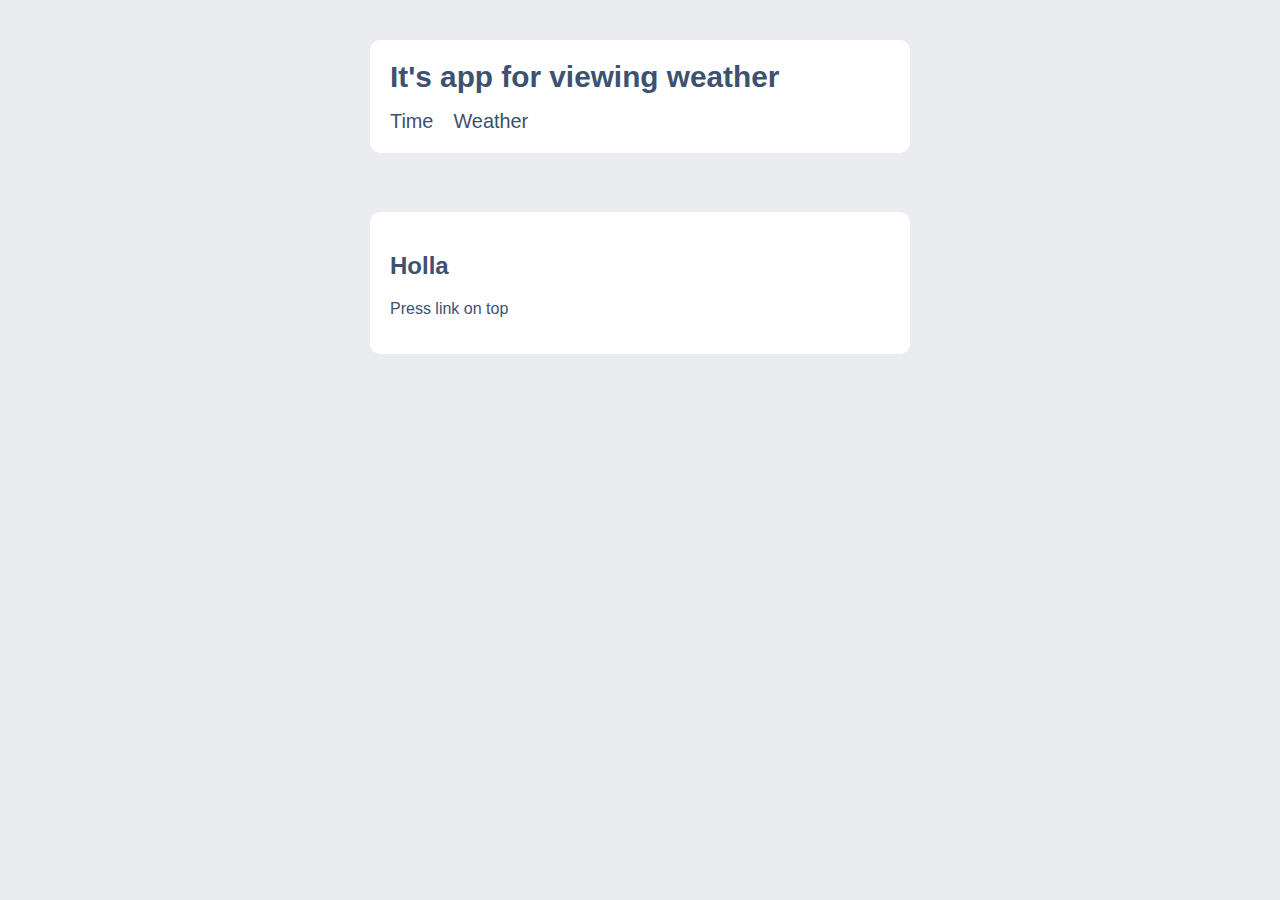
<file: index.html>
<!DOCTYPE html>
<html lang="ru">
    <head>
        <meta charset="UTF-8" />
        <meta name="viewport" content="width=device-width, initial-scale=1.0" />
        <!-- SEO -->
        <meta name="google" content="notranslate" />
        <meta name="robots" content="index,follow" />
        <meta name="description" content="Page description" />
        <link rel="canonical" href="https://www.mywebsite.com/page" />
        <!-- Messenger's snippets -->
        <meta property="og:title" content="Unique page title - My Site" />
        <meta property="og:description" content="Page description" />
        <meta property="og:image" content="https://www.mywebsite.com/image.jpg" />
        <meta property="og:image:alt" content="Image description" />
        <meta property="og:locale" content="ru_RU" />
        <meta property="og:type" content="website" />
        <meta name="twitter:card" content="summary_large_image" />
        <meta property="og:url" content="https://www.mywebsite.com/page" />
        <!-- Favicons -->
        <link rel="icon" href="/favicon.ico" />
        <link rel="icon" href="/favicon.svg" type="image/svg+xml" />
        <link rel="apple-touch-icon" href="/apple-touch-icon.png" />
        <link rel="manifest" href="/my.webmanifest" />
        <!-- Style browser tab -->
        <meta name="theme-color" content="#FF00FF" />
        <!-- Style -->
        <link rel="stylesheet" href="css/main.css" />
        <title>Weather And Time</title>
    </head>
    <body class="page">
        <div class="container">
            <nav class="container__nav navigation-menu container-view">
                <h1 class="navigation-menu__title">It's app for viewing weather</h1>
                <ul class="navigation-menu__list">
                    <li class="navigation-menu__item">
                        <a href="time.html" class="navigation-menu__item-link">Time</a>
                    </li>
                    <li class="navigation-menu__item">
                        <a href="weather.html" class="navigation-menu__item-link">Weather</a>
                    </li>
                </ul>
            </nav>
        </div>
        <div class="container">
            <div class="container__content container-view content">
                <h2>Holla</h2>
                <p>Press link on top</p>
            </div>
        </div>

        <!-- 1. Страница приветствия с меню: Время, Погода

2. На странице Время написать текущее время.

3. Страница погода: есть поле ввода и кнопка "Показать погоду", 
пользователь вводить название города, 
наживаем на кнопку и отображается погода 
введенного города(использовать любое гео api)

Верстка остается на усмотрение исполнителя -->
    </body>
</html>
</file>
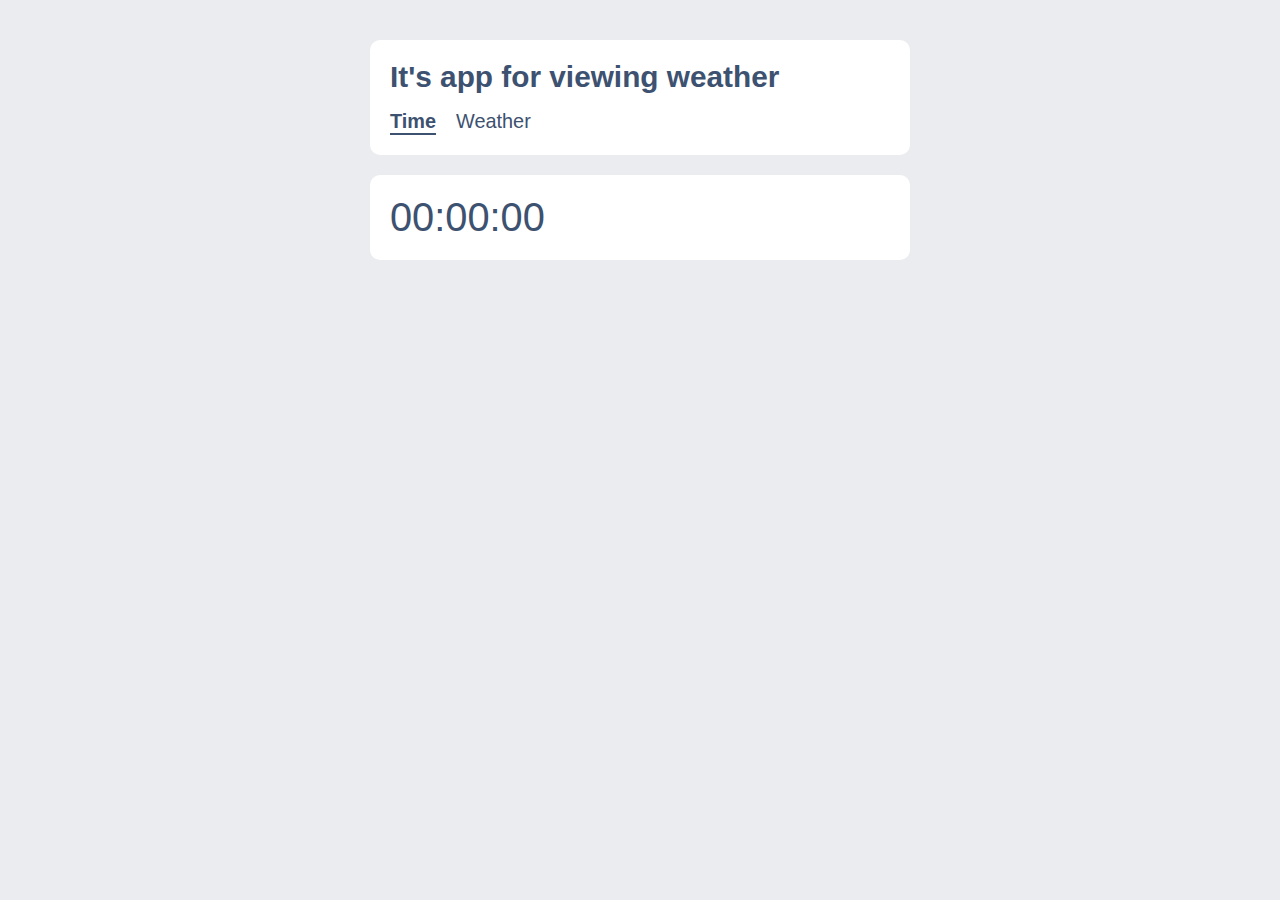
<file: time.html>
<!DOCTYPE html>
<html lang="ru">
  <head>
    <meta charset="UTF-8" />
    <meta name="viewport" content="width=device-width, initial-scale=1.0" />
    <!-- SEO -->
    <meta name="google" content="notranslate" />
    <meta name="robots" content="index,follow" />
    <meta name="description" content="Page description" />
    <link rel="canonical" href="https://www.mywebsite.com/page" />
    <!-- Messenger's snippets -->
    <meta property="og:title" content="Unique page title - My Site" />
    <meta property="og:description" content="Page description" />
    <meta property="og:image" content="https://www.mywebsite.com/image.jpg" />
    <meta property="og:image:alt" content="Image description" />
    <meta property="og:locale" content="ru_RU" />
    <meta property="og:type" content="website" />
    <meta name="twitter:card" content="summary_large_image" />
    <meta property="og:url" content="https://www.mywebsite.com/page" />
    <!-- Favicons -->
    <link rel="icon" href="/favicon.ico" />
    <link rel="icon" href="/favicon.svg" type="image/svg+xml" />
    <link rel="apple-touch-icon" href="/apple-touch-icon.png" />
    <link rel="manifest" href="/my.webmanifest" />
    <!-- Style browser tab -->
    <meta name="theme-color" content="#FF00FF" />
    <!-- Style -->
    <link rel="stylesheet" href="css/main.css" />
    <title>Current time</title>
  </head>
  <body class="page">
    <div class="container">
      <nav class="container__nav navigation-menu container-view">
        <h1 class="navigation-menu__title">It's app for viewing weather</h1>
        <ul class="navigation-menu__list">
          <li class="navigation-menu__item">
            <a href="time.html" class="navigation-menu__item-link navigation-menu__item-link--active">Time</a>
          </li>
          <li class="navigation-menu__item">
            <a href="weather.html" class="navigation-menu__item-link">Weather</a>
          </li>
        </ul>
      </nav>
      <div class="container__content container-view content">
        <p class="content__time">00:00:00</p>
      </div>
    </div>
    <script src="assets/time.js" defer></script>
  </body>
</html>
</file>
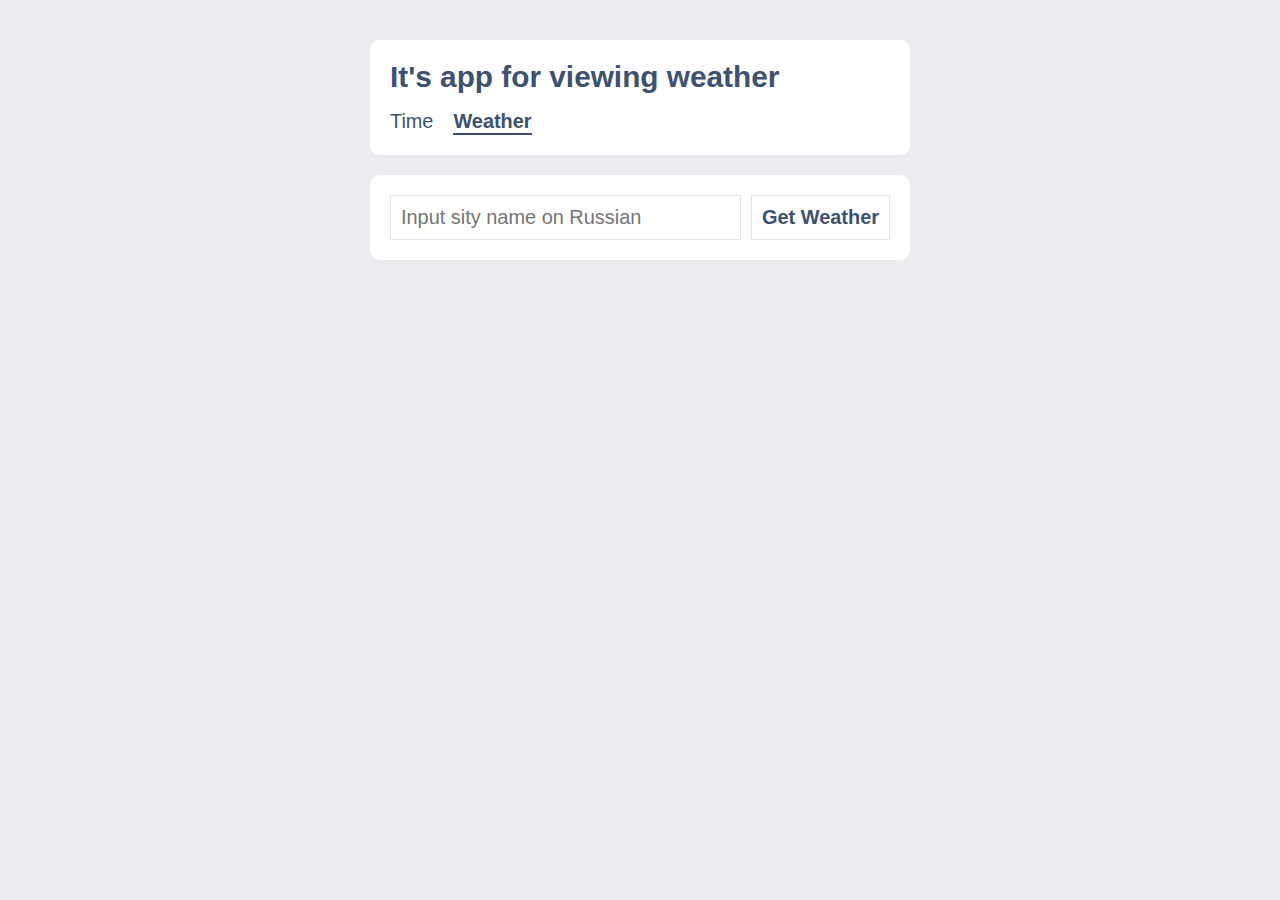
<file: weather.html>
<!DOCTYPE html>
<html lang="ru">
  <head>
    <meta charset="UTF-8" />
    <meta name="viewport" content="width=device-width, initial-scale=1.0" />
    <!-- SEO -->
    <meta name="google" content="notranslate" />
    <meta name="robots" content="index,follow" />
    <meta name="description" content="Page description" />
    <link rel="canonical" href="https://www.mywebsite.com/page" />
    <!-- Messenger's snippets -->
    <meta property="og:title" content="Unique page title - My Site" />
    <meta property="og:description" content="Page description" />
    <meta property="og:image" content="https://www.mywebsite.com/image.jpg" />
    <meta property="og:image:alt" content="Image description" />
    <meta property="og:locale" content="ru_RU" />
    <meta property="og:type" content="website" />
    <meta name="twitter:card" content="summary_large_image" />
    <meta property="og:url" content="https://www.mywebsite.com/page" />
    <!-- Favicons -->
    <link rel="icon" href="/favicon.ico" />
    <link rel="icon" href="/favicon.svg" type="image/svg+xml" />
    <link rel="apple-touch-icon" href="/apple-touch-icon.png" />
    <link rel="manifest" href="/my.webmanifest" />
    <!-- Style browser tab -->
    <meta name="theme-color" content="#FF00FF" />
    <!-- Style -->
    <link rel="stylesheet" href="css/main.css" />
    <title>Current time</title>
  </head>
  <body class="page">
    <div class="container">
      <nav class="container__nav navigation-menu container-view">
        <h1 class="navigation-menu__title">It's app for viewing weather</h1>
        <ul class="navigation-menu__list">
          <li class="navigation-menu__item">
            <a href="time.html" class="navigation-menu__item-link">Time</a>
          </li>
          <li class="navigation-menu__item">
            <a href="#" class="navigation-menu__item-link navigation-menu__item-link--active">Weather</a>
          </li>
        </ul>
      </nav>
      <div class="container__content container-view content">
        <div class="container-view__container-input container-input text-search">
            <input type="text" class="container-input__input text-search" placeholder="Input sity name on Russian">
            <div class="container-input__button">Get Weather</div>
        </div>
        <div class="container-view__content gen-weather">
            <p class="error-sign">Make sure that the place name is entered correctly</p>
        </div>
      </div>
    </div>
    <script src="assets/weather.js" defer></script>
  </body>
</html>
</file>
<file: css/main.css>
.page {
  margin: 0;
  font-family: Arial, Helvetica, sans-serif;
  background-color: #ebecef;
  color: #3d5170;
}

.container {
  padding: calc(10px + 10 * ((100vw - 320px) / 980));
}
.container-view {
  max-width: 500px;
  margin: 0 auto;
  padding: 20px;
  border-radius: 10px;
  background-color: white;
}

.navigation-menu__title {
  font-size: calc(20px + 10 * ((100vw - 320px) / 980));
  margin: 0;
}
.navigation-menu__list {
  padding: 0;
  list-style: none;
  display: -webkit-box;
  display: -ms-flexbox;
  display: flex;
  gap: 20px;
  margin-bottom: 0;
}
.navigation-menu__item {
  font-size: calc(15px + 5 * ((100vw - 320px) / 980));
}
.navigation-menu__item-link {
  color: #3d5170;
  text-decoration: none;
  display: inline-block;
}
.navigation-menu__item-link--active {
  font-weight: 700;
  border-bottom: 2px solid #3d5170;
}

.gen-weather__desc {
  margin-top: 20px;
}
.gen-weather__sign {
  display: -webkit-box;
  display: -ms-flexbox;
  display: flex;
  -webkit-box-align: center;
      -ms-flex-align: center;
          align-items: center;
  gap: 10px;
}
.gen-weather__sign--temperature {
  font-size: calc(30px + 20 * ((100vw - 320px) / 980));
}
.gen-weather__sign--weather {
  font-size: calc(20px + 10 * ((100vw - 320px) / 980));
}
.gen-weather__sign-img {
  width: 25px;
  height: 25px;
}

.container-view {
  margin-top: 20px;
}
.container-input {
  display: -webkit-box;
  display: -ms-flexbox;
  display: flex;
  gap: 10px;
}
.container-input__input {
  border: 1px solid #e1e5eb;
  -webkit-box-sizing: border-box;
          box-sizing: border-box;
  padding: 10px;
  font-size: 20px;
  width: 100%;
  outline: none;
  background-color: white;
  -webkit-transition: 0.5s -webkit-box-shadow;
  transition: 0.5s -webkit-box-shadow;
  transition: 0.5s box-shadow;
  transition: 0.5s box-shadow, 0.5s -webkit-box-shadow;
}
.container-input__input:focus {
  -webkit-box-shadow: 0 0 5px rgba(0, 0, 0, 0.1);
          box-shadow: 0 0 5px rgba(0, 0, 0, 0.1);
}
.container-input__button {
  border: 1px solid #e1e5eb;
  padding: 10px;
  white-space: nowrap;
  font-weight: 700;
  cursor: pointer;
}

@media (max-width: 480px) {
  .container-input {
    display: -webkit-box;
    display: -ms-flexbox;
    display: flex;
    -webkit-box-orient: vertical;
    -webkit-box-direction: normal;
        -ms-flex-direction: column;
            flex-direction: column;
    gap: 10px;
  }
  .container-input__input:focus {
    -webkit-box-shadow: 0 0 5px rgba(0, 0, 0, 0.1);
            box-shadow: 0 0 5px rgba(0, 0, 0, 0.1);
  }
  .container-input__button {
    text-align: center;
  }
}
.content__time {
  font-size: calc(30px + 10 * ((100vw - 320px) / 980));
  margin: 0;
}

.error-sign {
  color: red;
  display: none;
  font-size: 14px;
  margin: 0;
}

.text-search {
  font-size: calc(17px + 3 * ((100vw - 320px) / 980));
}
</file>
